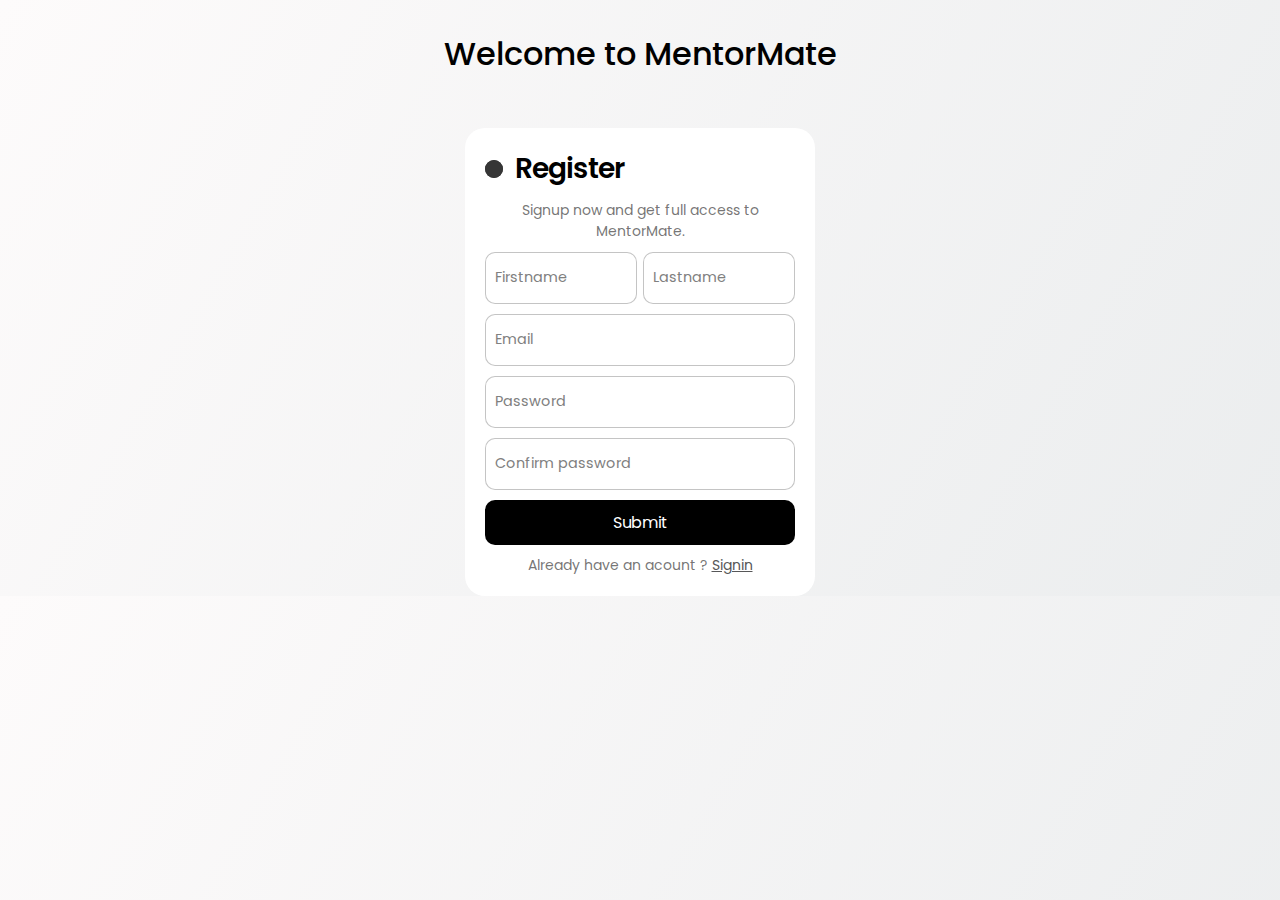
<file: register.html>
<!DOCTYPE html>
<!--[if lt IE 7]>      <html class="no-js lt-ie9 lt-ie8 lt-ie7"> <![endif]-->
<!--[if IE 7]>         <html class="no-js lt-ie9 lt-ie8"> <![endif]-->
<!--[if IE 8]>         <html class="no-js lt-ie9"> <![endif]-->
<!--[if gt IE 8]>      <html class="no-js"> <!--<![endif]-->
<html>
    <head>
        <meta charset="utf-8">
        <meta http-equiv="X-UA-Compatible" content="IE=edge">
        <title></title>
        <meta name="description" content="">
        <link rel="preconnect" href="https://fonts.googleapis.com">
        <link rel="preconnect" href="https://fonts.gstatic.com" crossorigin>
        <meta name="viewport" content="width=device-width, initial-scale=1">
        <link href="https://fonts.googleapis.com/css2?family=Poppins:ital,wght@0,100;0,200;0,300;0,400;0,500;0,600;0,700;0,800;0,900;1,100;1,200;1,300;1,400;1,500;1,600;1,700;1,800;1,900&display=swap" rel="stylesheet">        <link rel="stylesheet" href="https://cdnjs.cloudflare.com/ajax/libs/font-awesome/5.15.4/css/all.min.css">

        <style>
          * {
            margin: 0;
            padding: 0;
            box-sizing: border-box;
            font-family: 'Poppins', sans-serif;
        }
        body {
            background: linear-gradient(120deg, #fdfbfb, #ebedee);
            color: #333;
          }
          h1{
            margin-top: 30px;
            font-weight: 500;
            color: black;
          }
            .form {
                display: flex;
                flex-direction: column;
                gap: 10px;
                max-width: 350px;
                background-color: #fff;
                padding: 20px;
                border-radius: 20px;
                position: relative;
                margin-top: 50px;
              }
              
              .title {
                font-size: 28px;
                color: rgb(0, 0, 0);
                font-weight: 600;
                letter-spacing: -1px;
                position: relative;
                display: flex;
                align-items: center;
                padding-left: 30px;
              }
              
              .title::before,.title::after {
                position: absolute;
                content: "";
                height: 16px;
                width: 16px;
                border-radius: 50%;
                left: 0px;
                background-color: rgb(54, 54, 54);
              }
              
              .title::before {
                width: 18px;
                height: 18px;
                background-color: rgb(58, 58, 59);
              }
              
              .title::after {
                width: 18px;
                height: 18px;
                animation: pulse 1s linear infinite;
              }
              
              .message, .signin {
                color: rgba(88, 87, 87, 0.822);
                font-size: 14px;
              }
              
              .signin {
                text-align: center;
              }
              
              .signin a {
                color: rgb(87, 87, 88);
              }
              
              .signin a:hover {
                text-decoration: underline royalblue;
              }
              
              .flex {
                display: flex;
                width: 100%;
                gap: 6px;
              }
              
              .form label {
                position: relative;
              }
              
              .form label .input {
                width: 100%;
                padding: 10px 10px 20px 10px;
                outline: 0;
                border: 1px solid rgba(105, 105, 105, 0.397);
                border-radius: 10px;
              }
              
              .form label .input + span {
                position: absolute;
                left: 10px;
                top: 15px;
                color: grey;
                font-size: 0.9em;
                cursor: text;
                transition: 0.3s ease;
              }
              
              .form label .input:placeholder-shown + span {
                top: 15px;
                font-size: 0.9em;
              }
              
              .form label .input:focus + span,.form label .input:valid + span {
                top: 30px;
                font-size: 0.7em;
                font-weight: 600;
              }
              
              .form label .input:valid + span {
                color: green;
              }
              
              .submit {
                border: none;
                outline: none;
                background-color: rgb(0, 0, 0);
                padding: 10px;
                border-radius: 10px;
                color: #fff;
                font-size: 16px;
                transform: .3s ease;
                cursor: pointer;
              }
              .submit a{
                text-decoration: none;
                color: #fff;
              }
              
              .submit:hover {
                background-color: rgb(63, 63, 63);
              }
              
              @keyframes pulse {
                from {
                  transform: scale(0.9);
                  opacity: 1;
                }
              
                to {
                  transform: scale(1.8);
                  opacity: 0;
                }
              }
        </style>
    </head>
    <body><center>  <header>
      <h1> Welcome to MentorMate</h1>
    </header>
        <form class="form">
            <p class="title">Register </p>
            <p class="message">Signup now and get full access to MentorMate. </p>
                <div class="flex">
                <label>
                    <input required="" placeholder="" type="text" class="input">
                    <span>Firstname</span>
                </label>
        
                <label>
                    <input required="" placeholder="" type="text" class="input">
                    <span>Lastname</span>
                </label>
            </div>  
                    
            <label>
                <input required="" placeholder="" type="email" class="input">
                <span>Email</span>
            </label> 
                
            <label>
                <input required="" placeholder="" type="password" class="input">
                <span>Password</span>
            </label>
            <label>
                <input required="" placeholder="" type="password" class="input">
                <span>Confirm password</span>
            </label>
            <button class="submit"><a href="home.html">Submit</a></button>
            <p class="signin">Already have an acount ? <a href="index.html">Signin</a> </p>
        </form></center>
        
        <script src="" ></script>
    </body>
</html>
</file>
